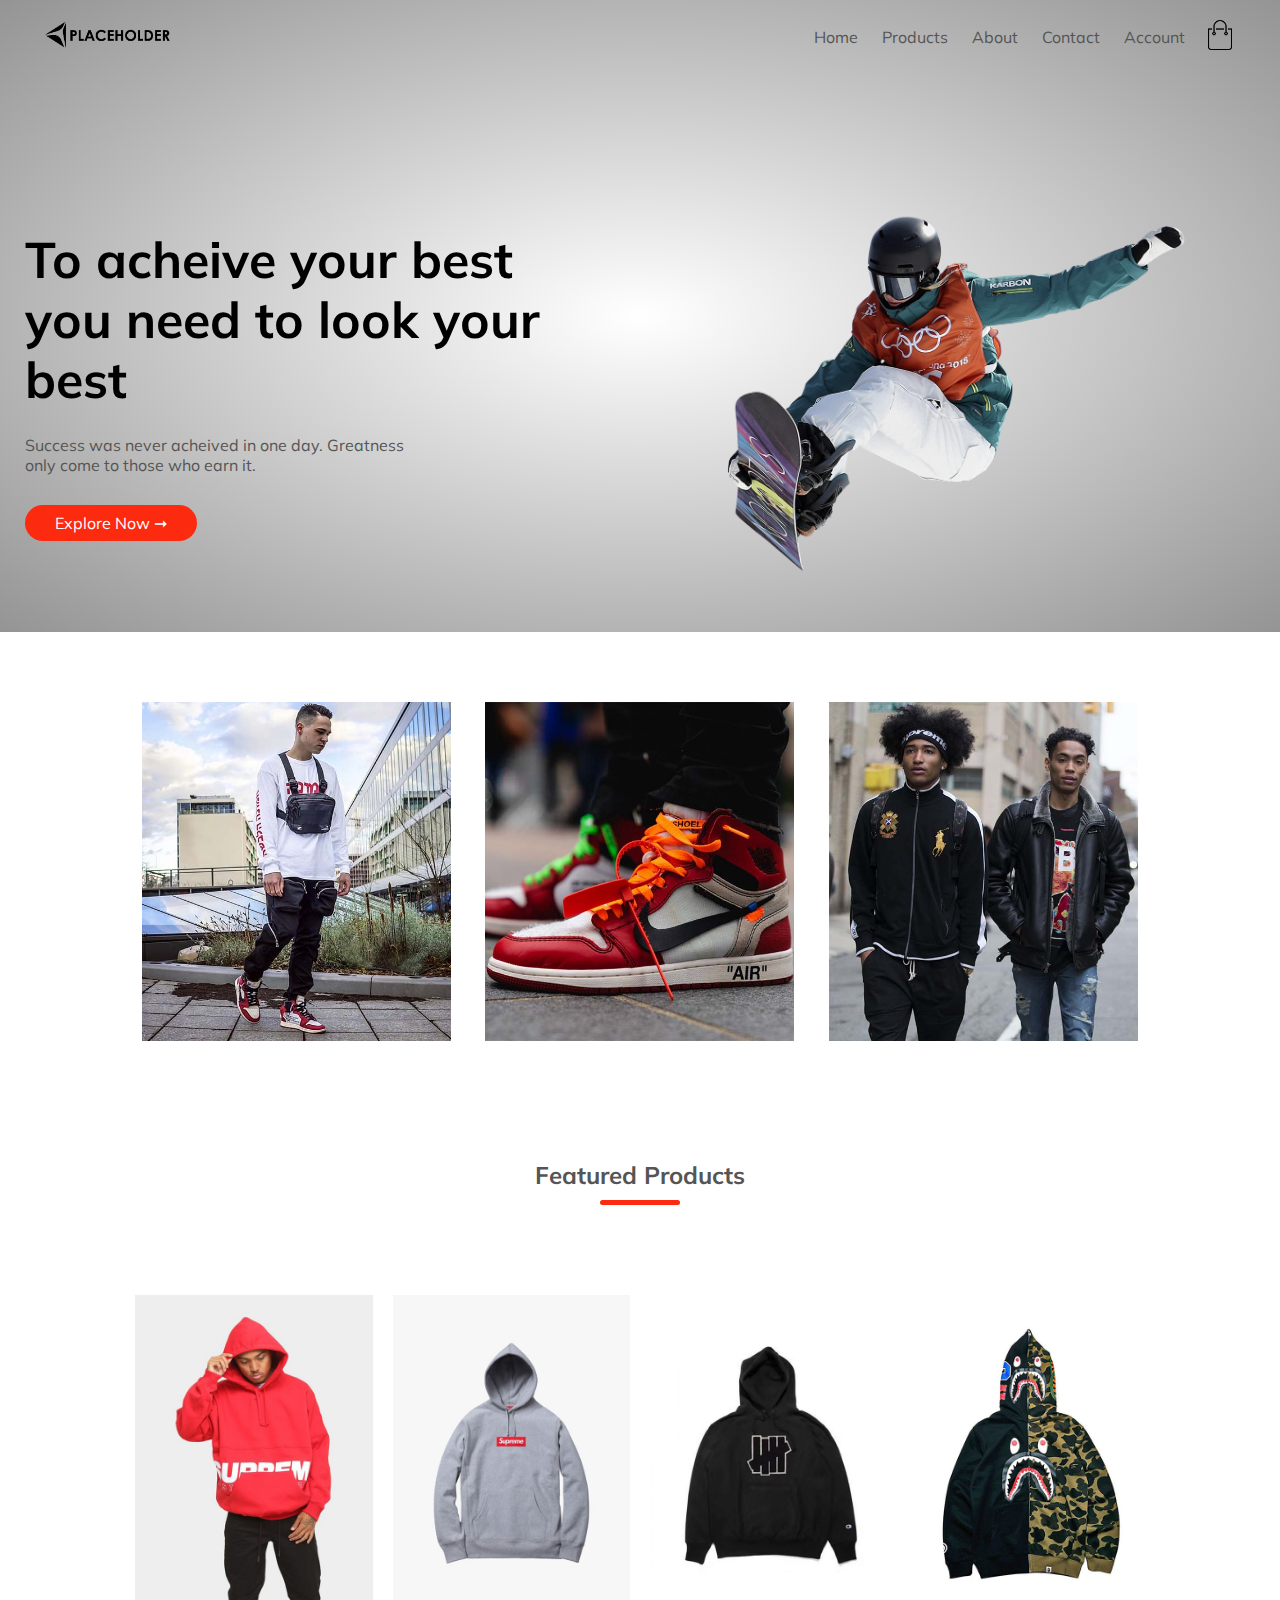
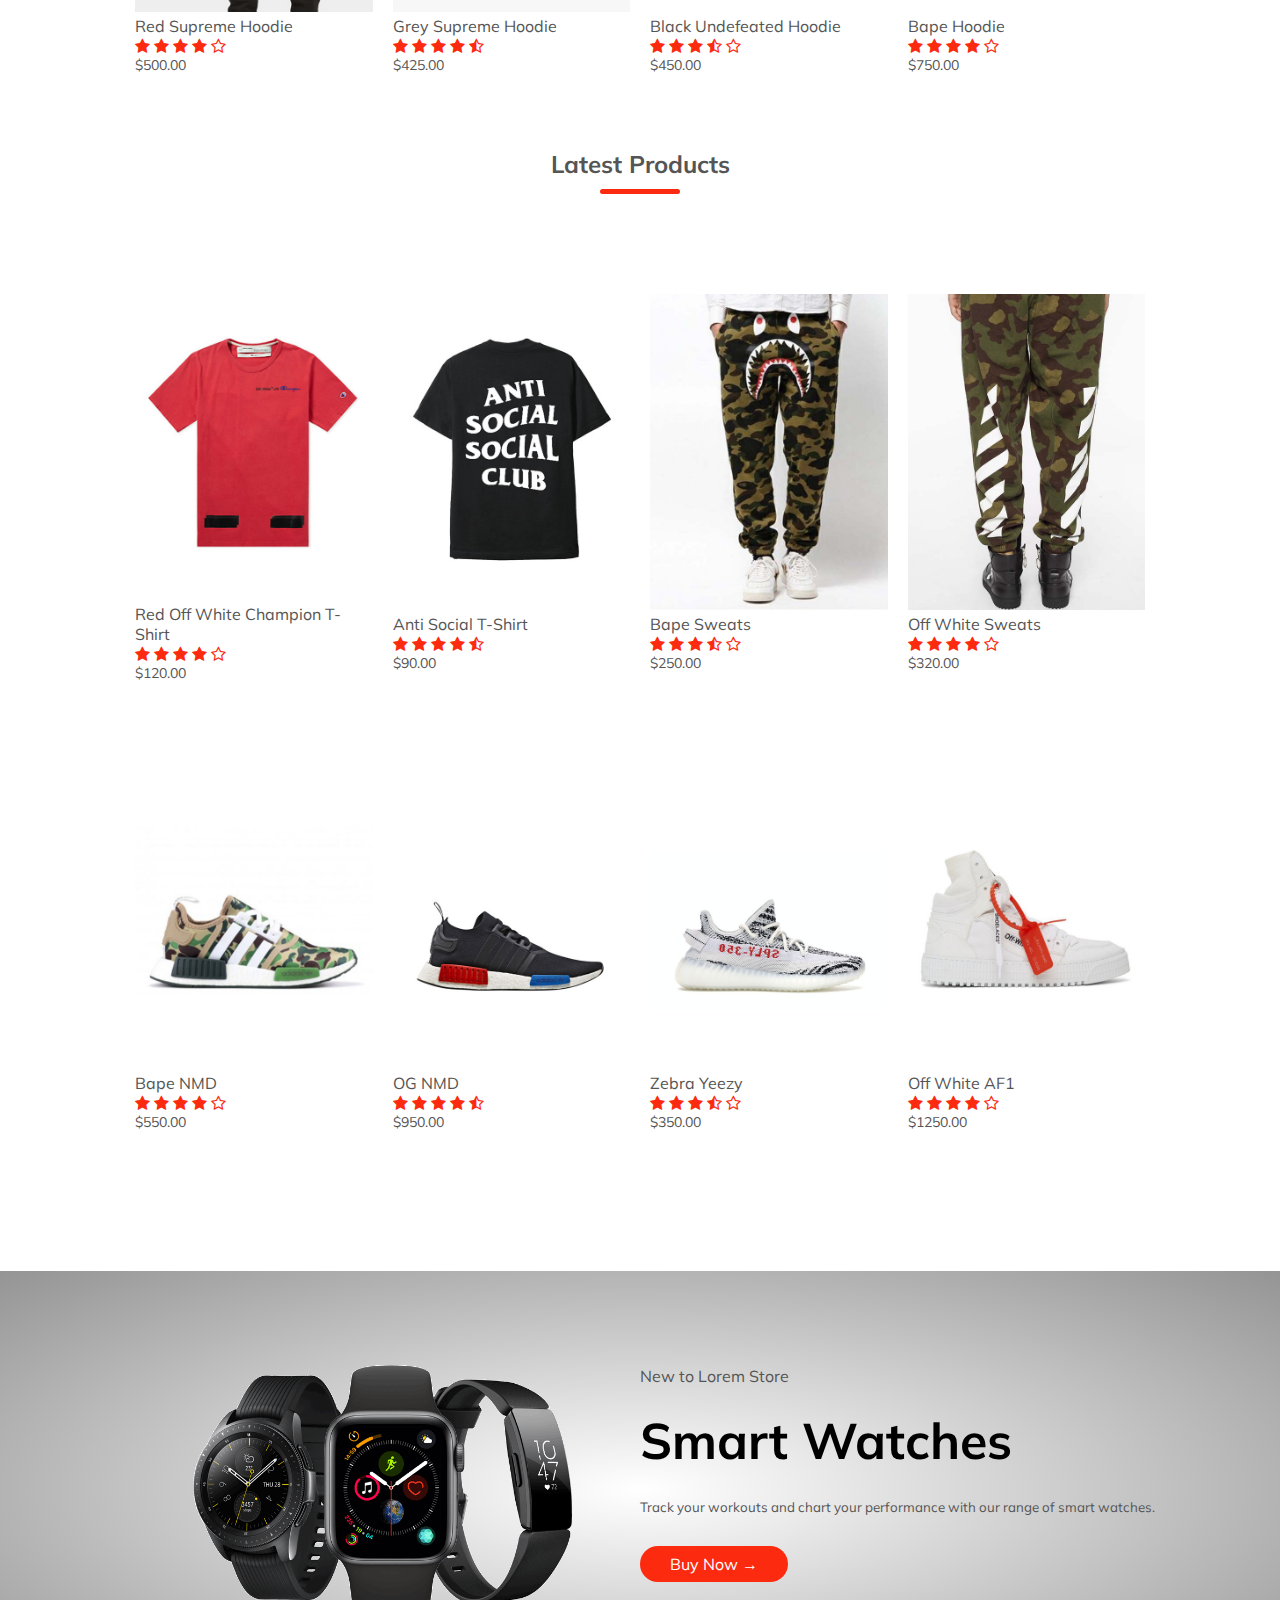
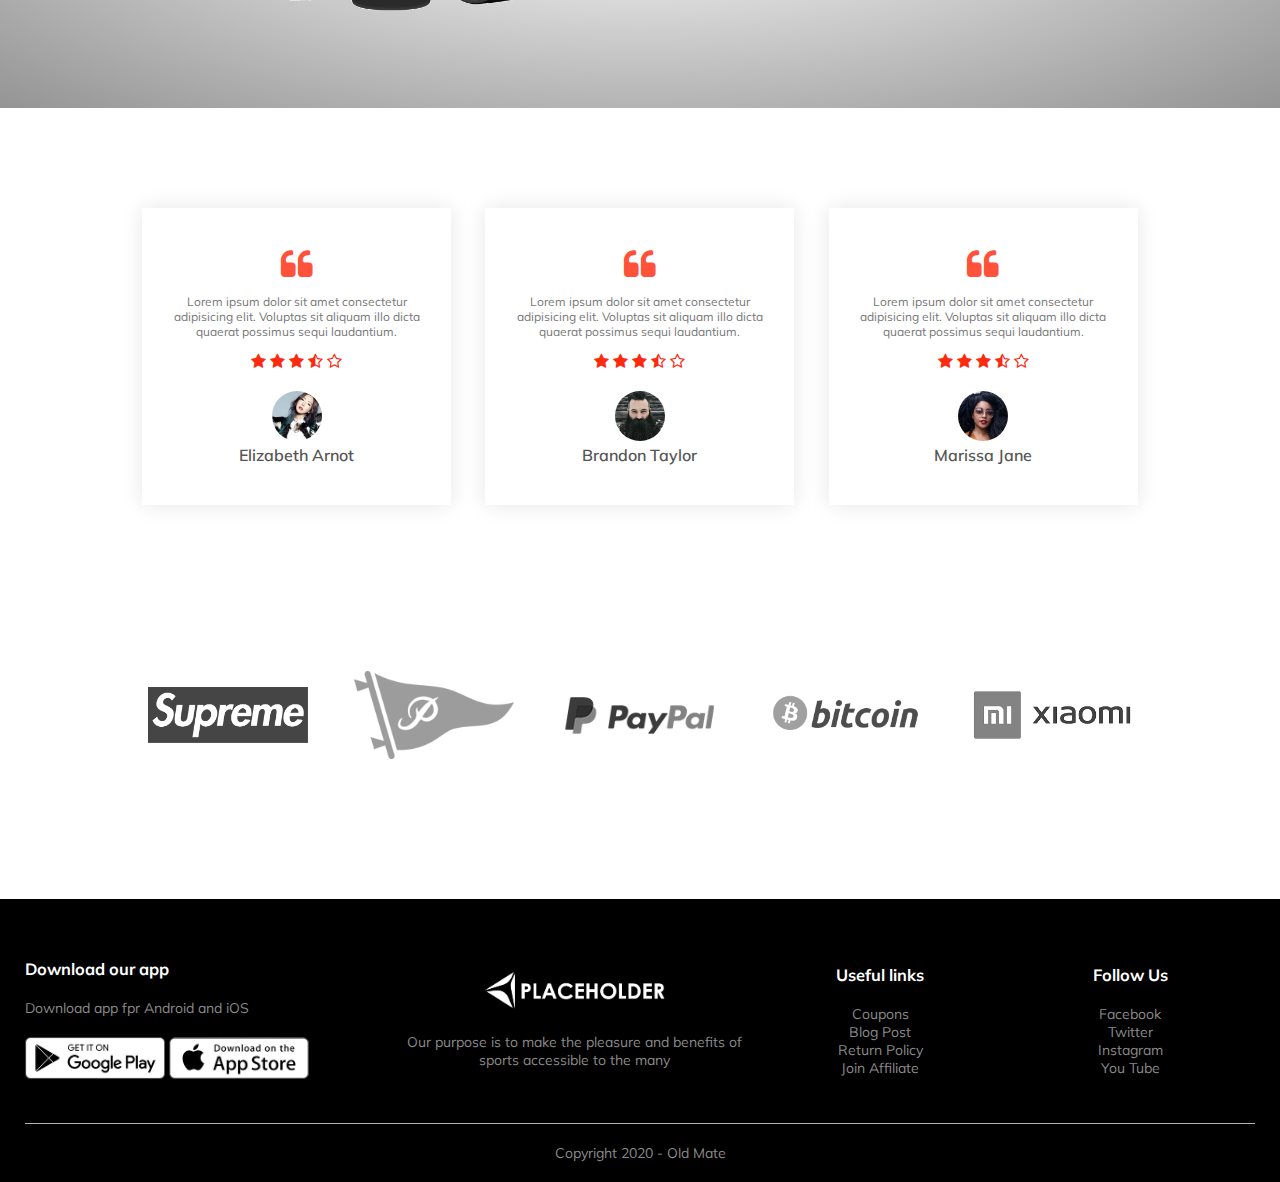
<file: index.html>
<!DOCTYPE html>
<html lang="en">
<head>
  <meta charset="UTF-8">
  
  <meta name="viewport" content="width=device-width, initial-scale=1.0">
  <title>Lorem Store | Ecommerce Website Design</title>
  <link rel="stylesheet" href="style.css">
  <link rel="preconnect" href="https://fonts.gstatic.com">
  <link href="https://fonts.googleapis.com/css2?family=Mulish:wght@300;400;500;700&display=swap" rel="stylesheet">
  <link rel="stylesheet" href="https://stackpath.bootstrapcdn.com/font-awesome/4.7.0/css/font-awesome.min.css">

</head>
<body>
  
<!-- Header Section -->





<div class="header">
  <div class="container">
    <div class="navbar">
      <div class="logo">
        <a href="index.html"><img src="img/logo.png" alt="Red Store logo" width="125px"></a>
      </div>
      <nav>
        <ul id="MenuItems">
          <li><a href="index.html">Home</a></li>
          <li><a href="products.html">Products</a></li>
          <li><a href="">About</a></li>
          <li><a href="">Contact</a></li>
          <li><a href="account.html">Account</a></li>
        </ul>
      </nav>
      <a href="cart.html"><img src="img/cart.png" alt="" width="30px" height="30px"></a>
      <img src="img/menu.png" class="menu-icon" onclick="menutoggle()">
</div>
<div class="row">
  <div class="col-2">
      <h1>To acheive your best<br>you need to look your best</h1>
      <p>Success was never acheived in one day. Greatness<br>only come to those who earn it.</p>
      <a href="" class="btn">Explore Now &#10142;</a>
  </div>
  <div class="col-2">
<img src="img/image1.png">
  </div>
</div>
</div>  
</div>



<!-- Featured Categories -->

<div class="categories">
  <div class="small-container">
    <div class="row">
      <div class="col-3">
        <img src="img/category-1.jpg" alt="">
      </div>
      <div class="col-3"><img src="img/category-2.jpg" alt=""></div>
      <div class="col-3"><img src="img/category-3.jpg" alt=""></div>
    </div>
  </div>
</div>

<!-- Featured Products-->

<div class="small-container">
  <h2 class="title">Featured Products</h2>
  <div class="row">
    <div class="col-4">
      <a href="product-details.html"><img src="img/product-1.jpg" alt=""></a>
      <a href="product-details.html"><h4>Red Supreme Hoodie</h4></a>
      <div class="rating">
        <i class="fa fa-star"></i>
        <i class="fa fa-star"></i>
        <i class="fa fa-star"></i>
        <i class="fa fa-star"></i>
        <i class="fa fa-star-o"></i>
      </div>
      <p>$500.00</p>
    
    </div>
    <div class="col-4"><img src="img/product-2.jpg" alt="">
      <h4>Grey Supreme Hoodie</h4>
      <div class="rating">
        <i class="fa fa-star"></i>
        <i class="fa fa-star"></i>
        <i class="fa fa-star"></i>
        <i class="fa fa-star"></i>
        <i class="fa fa-star-half-o"></i>
      </div>
      <p>$425.00</p>
    
    </div>
    <div class="col-4"><img src="img/product-3.jpg" alt="">
      <h4>Black Undefeated Hoodie</h4>
      <div class="rating">
        <i class="fa fa-star"></i>
        <i class="fa fa-star"></i>
        <i class="fa fa-star"></i>
        <i class="fa fa-star-half-o"></i>
        <i class="fa fa-star-o"></i>
      </div>
      <p>$450.00</p>
    
    </div>
    <div class="col-4"><img src="img/product-4.jpg" alt="">
      <h4>Bape Hoodie</h4>
      <div class="rating">
        <i class="fa fa-star"></i>
        <i class="fa fa-star"></i>
        <i class="fa fa-star"></i>
        <i class="fa fa-star"></i>
        <i class="fa fa-star-o"></i>
      </div>
      <p>$750.00</p>
    
    </div>

  </div>



<h2 class="title">Latest Products</h2>
<div class="row">
  <div class="col-4"><img src="img/product-5.jpg" alt="">
    <h4>Red Off White Champion T-Shirt</h4>
    <div class="rating">
      <i class="fa fa-star"></i>
      <i class="fa fa-star"></i>
      <i class="fa fa-star"></i>
      <i class="fa fa-star"></i>
      <i class="fa fa-star-o"></i>
    </div>
    <p>$120.00</p>
  
  </div>
  <div class="col-4"><img src="img/product-6.jpg" alt="">
    <h4>Anti Social T-Shirt</h4>
    <div class="rating">
      <i class="fa fa-star"></i>
      <i class="fa fa-star"></i>
      <i class="fa fa-star"></i>
      <i class="fa fa-star"></i>
      <i class="fa fa-star-half-o"></i>
    </div>
    <p>$90.00</p>
  
  </div>
  <div class="col-4"><img src="img/product-7.jpg" alt="">
    <h4>Bape Sweats</h4>
    <div class="rating">
      <i class="fa fa-star"></i>
      <i class="fa fa-star"></i>
      <i class="fa fa-star"></i>
      <i class="fa fa-star-half-o"></i>
      <i class="fa fa-star-o"></i>
    </div>
    <p>$250.00</p>
  
  </div>
  <div class="col-4"><img src="img/product-8.jpg" alt="">
    <h4>Off White Sweats</h4>
    <div class="rating">
      <i class="fa fa-star"></i>
      <i class="fa fa-star"></i>
      <i class="fa fa-star"></i>
      <i class="fa fa-star"></i>
      <i class="fa fa-star-o"></i>
    </div>
    <p>$320.00</p>
  
  </div>
</div>
  <div class="row">
    <div class="col-4"><img src="img/product-9.jpg" alt="">
      <h4>Bape NMD</h4>
      <div class="rating">
        <i class="fa fa-star"></i>
        <i class="fa fa-star"></i>
        <i class="fa fa-star"></i>
        <i class="fa fa-star"></i>
        <i class="fa fa-star-o"></i>
      </div>
      <p>$550.00</p>
    
    </div>
    <div class="col-4"><img src="img/product-10.jpg" alt="">
      <h4>OG NMD</h4>
      <div class="rating">
        <i class="fa fa-star"></i>
        <i class="fa fa-star"></i>
        <i class="fa fa-star"></i>
        <i class="fa fa-star"></i>
        <i class="fa fa-star-half-o"></i>
      </div>
      <p>$950.00</p>
    
    </div>
    <div class="col-4"><img src="img/product-11.jpg" alt="">
      <h4>Zebra Yeezy</h4>
      <div class="rating">
        <i class="fa fa-star"></i>
        <i class="fa fa-star"></i>
        <i class="fa fa-star"></i>
        <i class="fa fa-star-half-o"></i>
        <i class="fa fa-star-o"></i>
      </div>
      <p>$350.00</p>
    
    </div>
    <div class="col-4"><img src="img/product-12.jpg" alt="">
      <h4>Off White AF1</h4>
      <div class="rating">
        <i class="fa fa-star"></i>
        <i class="fa fa-star"></i>
        <i class="fa fa-star"></i>
        <i class="fa fa-star"></i>
        <i class="fa fa-star-o"></i>
      </div>
      <p>$1250.00</p>
    
    </div>

  </div>
</div>


<!-- Offer -->

<div class="offer">
  <div class="small-container">
    <div class="row">
      <div class="col-2">
          <img src="img/exclusive.png" class="offer-img" alt="">
      </div>
      <div class="col-2">
        <p>New to Lorem Store</p>
        <h1>Smart Watches</h1>
          <small>Track your workouts and chart your performance with our range of smart watches.</small><br>
          <a href="" class="btn">Buy Now &#8594;</a>
      </div>
    </div>
  </div>
</div>

<!-- Testimonials -->
<div class="testimonial">
  <div class="small-container">
    <div class="row">
      <div class="col-3">
        <i class="fa fa-quote-left"></i>
        <p>Lorem ipsum dolor sit amet consectetur adipisicing elit. Voluptas sit aliquam illo dicta quaerat possimus sequi laudantium.</p>
        <div class="rating">
          <i class="fa fa-star"></i>
          <i class="fa fa-star"></i>
          <i class="fa fa-star"></i>
          <i class="fa fa-star-half-o"></i>
          <i class="fa fa-star-o"></i>
        </div>
        <img src="img/user-1.png" alt="">
        <h3>Elizabeth Arnot</h3>
      </div>
      <div class="col-3">
        <i class="fa fa-quote-left"></i>
        <p>Lorem ipsum dolor sit amet consectetur adipisicing elit. Voluptas sit aliquam illo dicta quaerat possimus sequi laudantium.</p>
        <div class="rating">
          <i class="fa fa-star"></i>
          <i class="fa fa-star"></i>
          <i class="fa fa-star"></i>
          <i class="fa fa-star-half-o"></i>
          <i class="fa fa-star-o"></i>
        </div>
        <img src="img/user-2.png" alt="">
        <h3>Brandon Taylor</h3>
      </div>
      <div class="col-3">
        <i class="fa fa-quote-left"></i>
        <p>Lorem ipsum dolor sit amet consectetur adipisicing elit. Voluptas sit aliquam illo dicta quaerat possimus sequi laudantium.</p>
        <div class="rating">
          <i class="fa fa-star"></i>
          <i class="fa fa-star"></i>
          <i class="fa fa-star"></i>
          <i class="fa fa-star-half-o"></i>
          <i class="fa fa-star-o"></i>
        </div>
        <img src="img/user-3.png" alt="">
        <h3>Marissa Jane</h3>
      </div>
    </div>
  </div>
</div>

<!-- Brands -->

<div class="brands">
  <div class="small-container">
    <div class="row">
      <div class="col-5">
        <img src="img/logo-576px-Supreme_Logo.svg.png" alt="">
      </div>
      <div class="col-5">
        <img src="img/logo-primitive.png" alt="">
      </div>
      <div class="col-5">
        <img src="img/logo-paypal.png" alt="">
      </div>
      <div class="col-5">
        <img src="img/logo-bitcoin.png" alt="">
      </div>
      <div class="col-5">
        <img src="img/logo-mi.png" alt="">
      </div>
    </div>
  </div>
</div>

<!-- Footer -->

<div class="footer">
  <div class="container">
    <div class="row">
      <div class="footer-col-1">
        <h3>Download our app</h3>
        <p>Download app fpr Android and iOS</p>
        <div class="app-logo">
          <img src="img/play-store.png" alt="">
        
          <img src="img/app-store.png" alt="">
        </div>
      </div>
      <div class="footer-col-2">
        <img src="img/logo-white.png" alt="">
        <p>Our purpose is to make the pleasure and benefits of sports accessible to the many</p>
      </div>
      <div class="footer-col-3">
        <h3>Useful links</h3>
        <ul>
          <li>Coupons</li>
          <li>Blog Post</li>
          <li>Return Policy</li>
          <li>Join Affiliate</li>
        </ul>
      </div>
      <div class="footer-col-4">
        <h3>Follow Us</h3>
        <ul>
          <li>Facebook</li>
          <li>Twitter</li>
          <li>Instagram</li>
          <li>You Tube</li>
        </ul>
      </div>
    </div>
    <hr>
    <p class="copyright">Copyright 2020 - Old Mate</p>
  </div>
</div>

<!-- JS for toggle menu -->

<script>
  var MenuItems = document.getElementById("MenuItems");

  MenuItems.style.maxHeight = "0px";

  function menutoggle(){
    if (MenuItems.style.maxHeight == "0px") {
      MenuItems.style.maxHeight = "200px";
    } else {
      MenuItems.style.maxHeight = "0px";
    }
  }
</script>

</body>
</html>
</file>
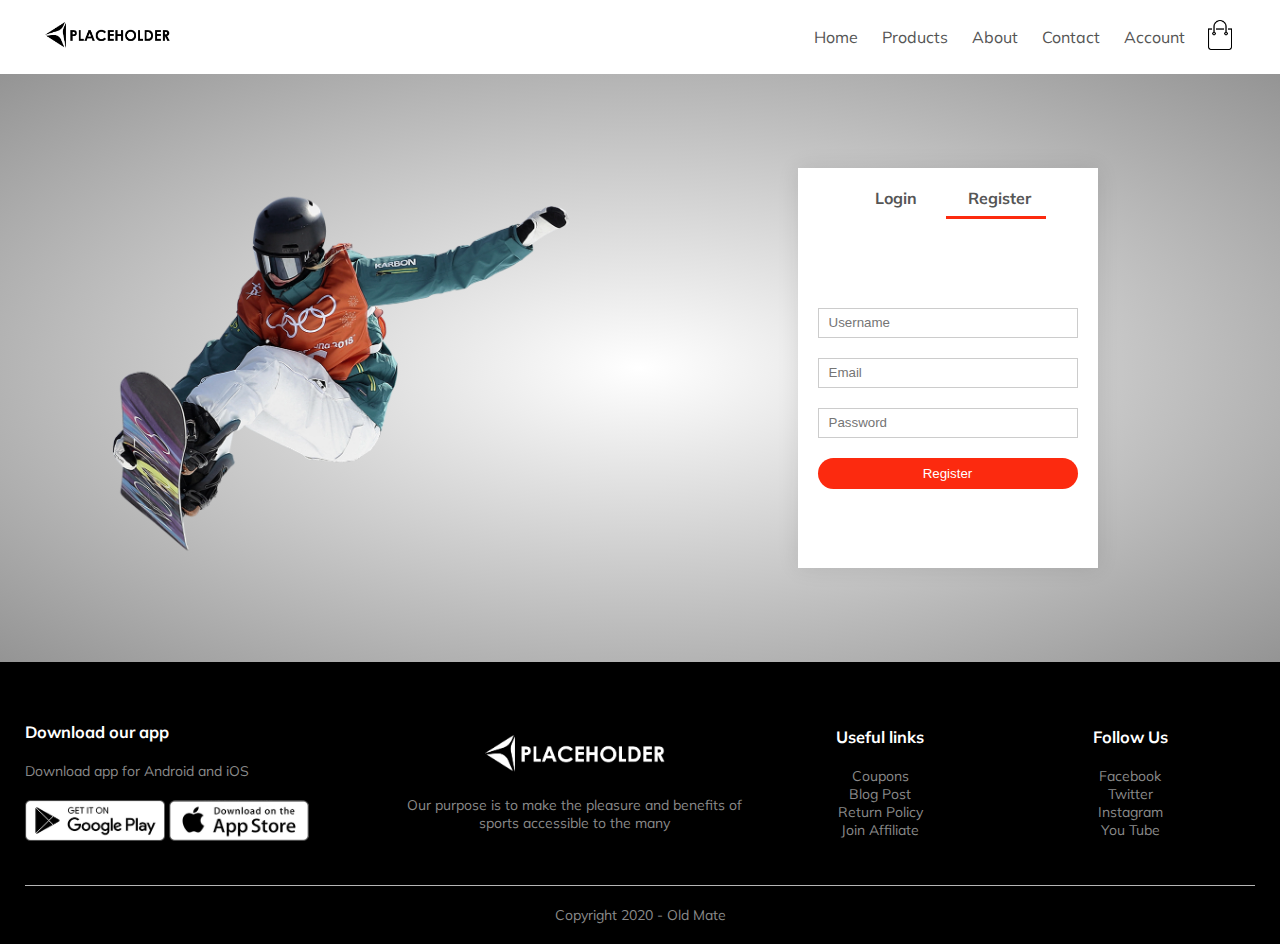
<file: account.html>
<!DOCTYPE html>
<html lang="en">
<head>
  <meta charset="UTF-8">
  
  <meta name="viewport" content="width=device-width, initial-scale=1.0">
  <title>All Products - Lorem Store | Ecommerce Website Design</title>
  <link rel="stylesheet" href="style.css">
  <link rel="preconnect" href="https://fonts.gstatic.com">
  <link href="https://fonts.googleapis.com/css2?family=Mulish:wght@300;400;500;700&display=swap" rel="stylesheet">
  <link rel="stylesheet" href="https://stackpath.bootstrapcdn.com/font-awesome/4.7.0/css/font-awesome.min.css">

</head>
<body>
  
<!-- Header Section -->


<div class="container">
<div class="navbar">
  <div class="logo">
    <a href="index.html"><img src="img/logo.png" alt="Red Store logo" width="125px"></a>
  </div>
  <nav>
    <ul id="MenuItems">
      <li><a href="index.html">Home</a></li>
      <li><a href="products.html">Products</a></li>
      <li><a href="">About</a></li>
      <li><a href="">Contact</a></li>
      <li><a href="account.html">Account</a></li>
    </ul>
  </nav>
  <a href="cart.html"><img src="img/cart.png" alt="" width="30px" height="30px"></a>
  <img src="img/menu.png" class="menu-icon" onclick="menutoggle()">
</div>
</div>  

<!-- Account page -->

<div class="account-page">
  <div class="container">
    <div class="row">
      <div class="col-2">
        <img src="img/image1.png" width="100%">
      </div>
      <div class="col-2">
        <div class="form-container">
          <div class="form-btn">
            <span onclick="login()">Login</span>
            <span onclick="register()">Register</span>
            <hr id="Indicator">
          </div>
          <form id="LoginForm">
            <input type="text" placeholder="Username">
            <input type="password" placeholder="Password">
            <button type="submit" class="btn">Login</button>
            <a href="">Forgot password</a>
          </form>
          <form id="RegForm">
            <input type="text" placeholder="Username">
            <input type="email" placeholder="Email">
            <input type="password" placeholder="Password">
            <button type="submit" class="btn">Register</button>
            
          </form>
        </div>
      </div>
    </div>
  </div>






</div>








<!-- Footer -->

<div class="footer">
  <div class="container">
    <div class="row">
      <div class="footer-col-1">
        <h3>Download our app</h3>
        <p>Download app for Android and iOS</p>
        <div class="app-logo">
          <img src="img/play-store.png" alt="">
        
          <img src="img/app-store.png" alt="">
        </div>
      </div>
      <div class="footer-col-2">
        <img src="img/logo-white.png" alt="">
        <p>Our purpose is to make the pleasure and benefits of sports accessible to the many</p>
      </div>
      <div class="footer-col-3">
        <h3>Useful links</h3>
        <ul>
          <li>Coupons</li>
          <li>Blog Post</li>
          <li>Return Policy</li>
          <li>Join Affiliate</li>
        </ul>
      </div>
      <div class="footer-col-4">
        <h3>Follow Us</h3>
        <ul>
          <li>Facebook</li>
          <li>Twitter</li>
          <li>Instagram</li>
          <li>You Tube</li>
        </ul>
      </div>
    </div>
    <hr>
    <p class="copyright">Copyright 2020 - Old Mate</p>
  </div>
</div>

<!-- JS for toggle menu -->

<script>
  var MenuItems = document.getElementById("MenuItems");

  MenuItems.style.maxHeight = "0px";

  function menutoggle(){
    if (MenuItems.style.maxHeight == "0px") {
      MenuItems.style.maxHeight = "200px";
    } else {
      MenuItems.style.maxHeight = "0px";
    }
  }
</script>


<!-- JS for toggle Form -->


<script>

var LoginForm = document.getElementById("LoginForm");
var RegForm = document.getElementById("RegForm");
var Indicator = document.getElementById("Indicator");


  function register() {
    RegForm.style.transform = "translateX(0px)";
    LoginForm.style.transform = "translateX(0px)";
    Indicator.style.transform = "translateX(100px)";
  }   function login() {
    RegForm.style.transform = "translateX(300px)";
    LoginForm.style.transform = "translateX(300px)";
    Indicator.style.transform = "translateX(0px)";
  }





</script>




</body>
</html>
</file>
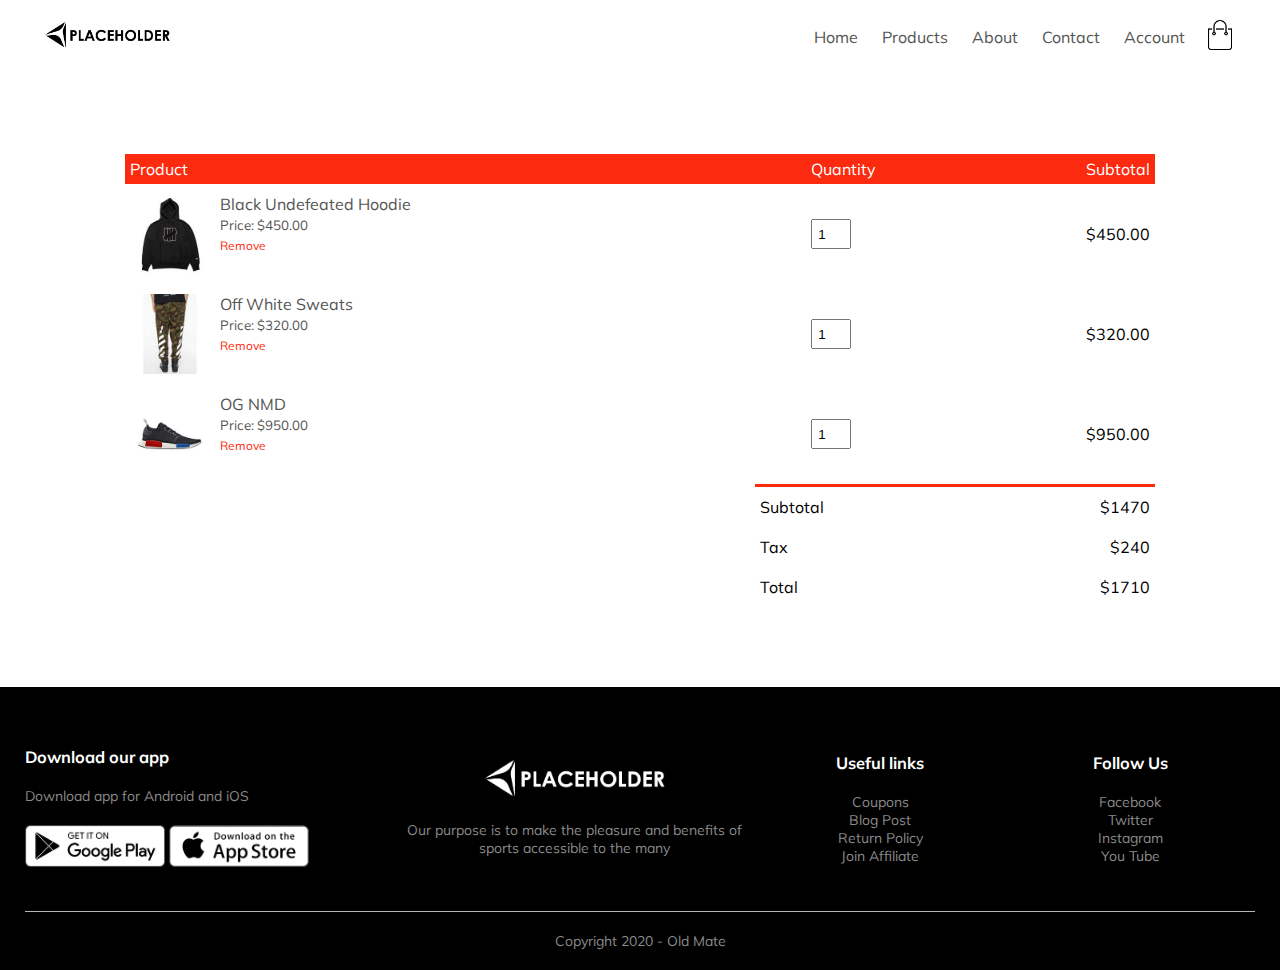
<file: cart.html>
<!DOCTYPE html>
<html lang="en">
<head>
  <meta charset="UTF-8">
  
  <meta name="viewport" content="width=device-width, initial-scale=1.0">
  <title>All Products - Lorem Store | Ecommerce Website Design</title>
  <link rel="stylesheet" href="style.css">
  <link rel="preconnect" href="https://fonts.gstatic.com">
  <link href="https://fonts.googleapis.com/css2?family=Mulish:wght@300;400;500;700&display=swap" rel="stylesheet">
  <link rel="stylesheet" href="https://stackpath.bootstrapcdn.com/font-awesome/4.7.0/css/font-awesome.min.css">

</head>
<body>
  
<!-- Header Section -->


<div class="container">
  <div class="navbar">
    <div class="logo">
      <a href="index.html"><img src="img/logo.png" alt="Red Store logo" width="125px"></a>
    </div>
    <nav>
      <ul id="MenuItems">
        <li><a href="index.html">Home</a></li>
        <li><a href="products.html">Products</a></li>
        <li><a href="">About</a></li>
        <li><a href="">Contact</a></li>
        <li><a href="account.html">Account</a></li>
      </ul>
    </nav>
    <a href="cart.html"><img src="img/cart.png" alt="" width="30px" height="30px"></a>
    <img src="img/menu.png" class="menu-icon" onclick="menutoggle()">
  </div>
  </div>  






<!-- Card item details -->

<div class="small-container cart-page">
  <table>
    <tr>
      <th>Product</th>
      <th>Quantity</th>
      <th>Subtotal</th>
    </tr>
    <tr>
      <td>
        <div class="cart-info">
          <img src="img/buy-1.jpg">
            <div class="">
              <p>Black Undefeated Hoodie</p>
              <small>Price: $450.00</small>
              <br>
              <a href="">Remove</a>
            </div>
        </div>
      </td>
      <td><input type="number" value="1"></td>
      <td>$450.00</td>
    </tr>
    <tr>
      <td>
        <div class="cart-info">
          <img src="img/buy-2.jpg">
            <div class="">
              <p>Off White Sweats</p>
              <small>Price: $320.00</small>
              <br>
              <a href="">Remove</a>
            </div>
        </div>
      </td>
      <td><input type="number" value="1"></td>
      <td>$320.00</td>
    </tr>
    <tr>
      <td>
        <div class="cart-info">
          <img src="img/buy-3.jpg">
            <div class="">
              <p>OG NMD</p>
              <small>Price: $950.00</small>
              <br>
              <a href="">Remove</a>
            </div>
        </div>
      </td>
      <td><input type="number" value="1"></td>
      <td>$950.00</td>
    </tr>
  </table>

  <div class="total-price">
    <table>
      <tr>
        <td>Subtotal</td>
        <td>$1470</td>
      </tr>
      <tr>
        <td>Tax</td>
        <td>$240</td>
      </tr>
      <tr>
        <td>Total</td>
        <td>$1710</td>
      </tr>
    </table>
  </div>






</div>



<!-- Footer -->

<div class="footer">
  <div class="container">
    <div class="row">
      <div class="footer-col-1">
        <h3>Download our app</h3>
        <p>Download app for Android and iOS</p>
        <div class="app-logo">
          <img src="img/play-store.png" alt="">
        
          <img src="img/app-store.png" alt="">
        </div>
      </div>
      <div class="footer-col-2">
        <img src="img/logo-white.png" alt="">
        <p>Our purpose is to make the pleasure and benefits of sports accessible to the many</p>
      </div>
      <div class="footer-col-3">
        <h3>Useful links</h3>
        <ul>
          <li>Coupons</li>
          <li>Blog Post</li>
          <li>Return Policy</li>
          <li>Join Affiliate</li>
        </ul>
      </div>
      <div class="footer-col-4">
        <h3>Follow Us</h3>
        <ul>
          <li>Facebook</li>
          <li>Twitter</li>
          <li>Instagram</li>
          <li>You Tube</li>
        </ul>
      </div>
    </div>
    <hr>
    <p class="copyright">Copyright 2020 - Old Mate</p>
  </div>
</div>

<!-- JS for toggle menu -->

<script>
  var MenuItems = document.getElementById("MenuItems");

  MenuItems.style.maxHeight = "0px";

  function menutoggle(){
    if (MenuItems.style.maxHeight == "0px") {
      MenuItems.style.maxHeight = "200px";
    } else {
      MenuItems.style.maxHeight = "0px";
    }
  }
</script>





</body>
</html>
</file>
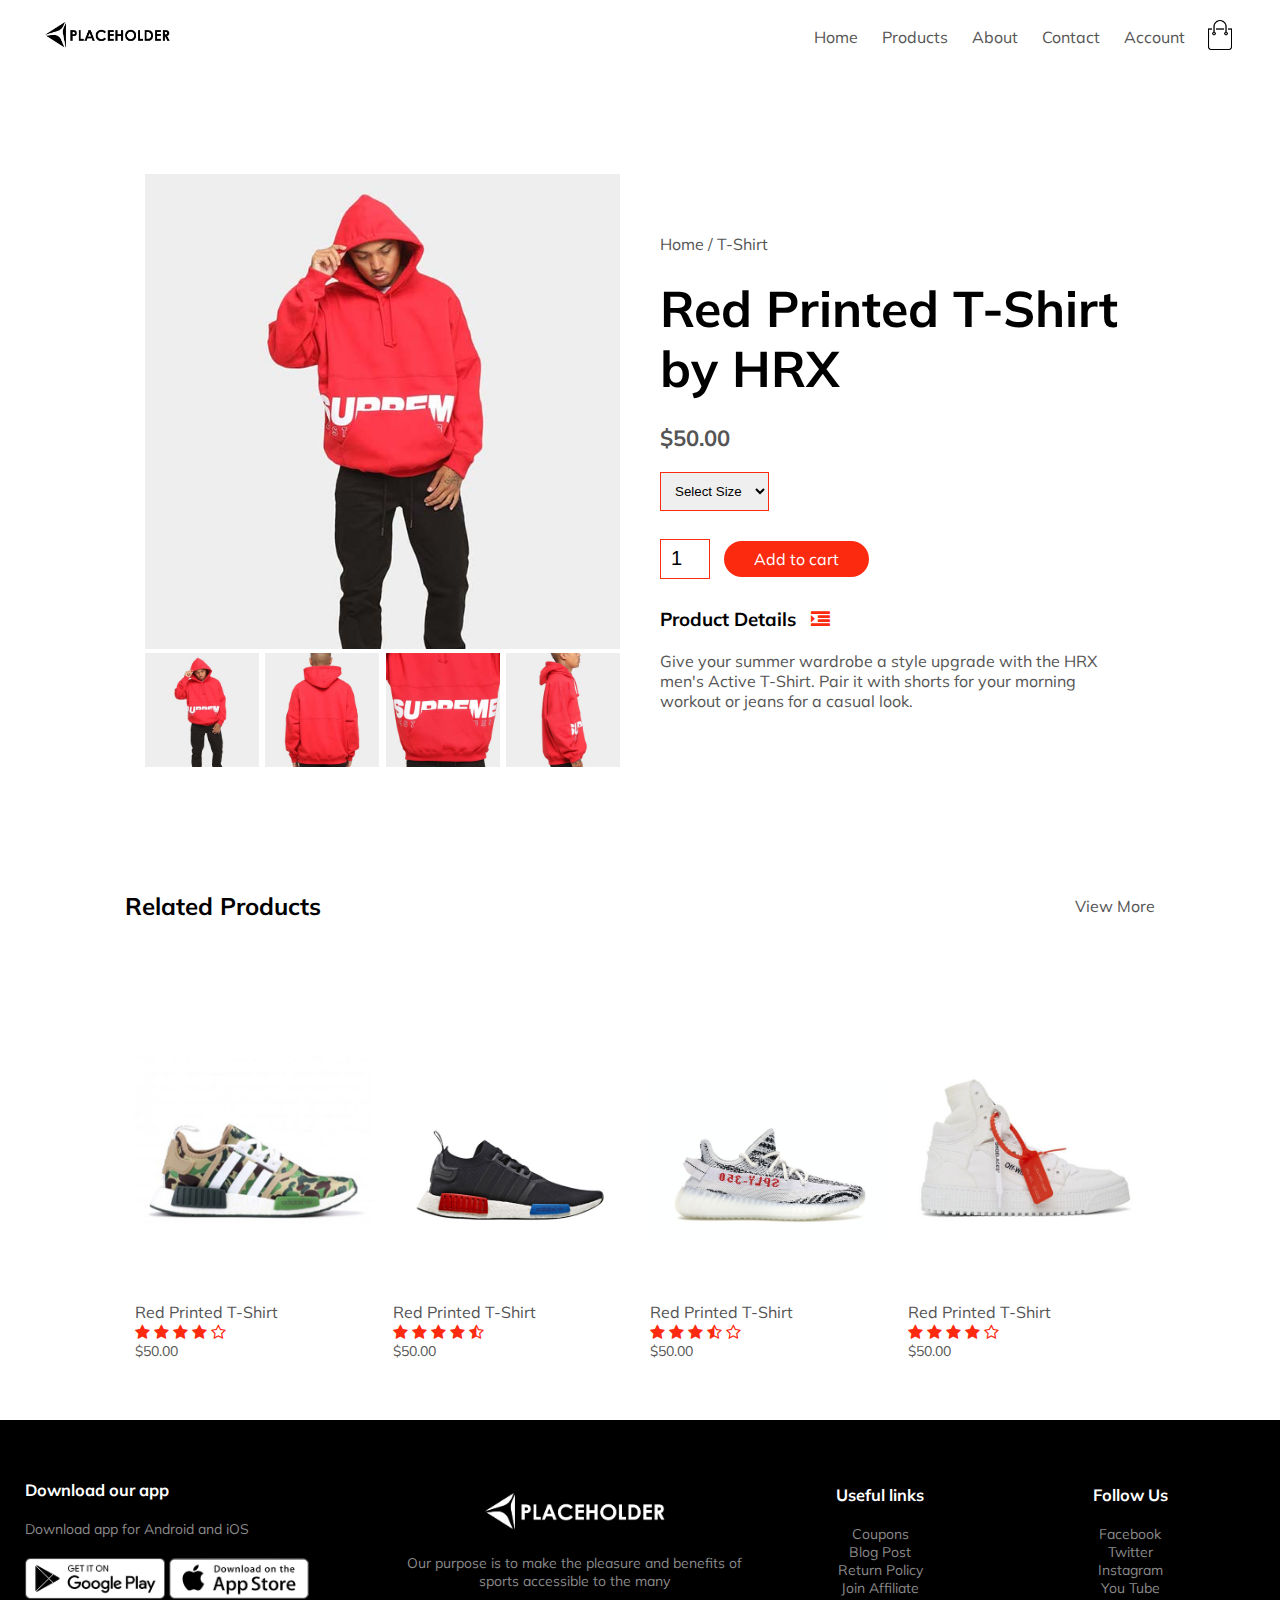
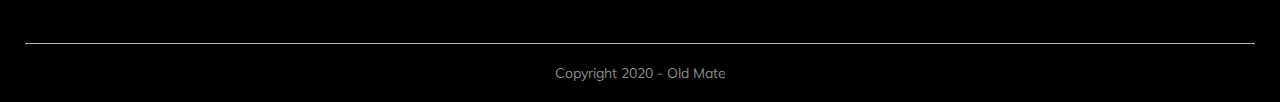
<file: product-details.html>
<!DOCTYPE html>
<html lang="en">
<head>
  <meta charset="UTF-8">
  
  <meta name="viewport" content="width=device-width, initial-scale=1.0">
  <title>All Products - Lorem Store | Ecommerce Website Design</title>
  <link rel="stylesheet" href="style.css">
  <link rel="preconnect" href="https://fonts.gstatic.com">
  <link href="https://fonts.googleapis.com/css2?family=Mulish:wght@300;400;500;700&display=swap" rel="stylesheet">
  <link rel="stylesheet" href="https://stackpath.bootstrapcdn.com/font-awesome/4.7.0/css/font-awesome.min.css">

</head>
<body>
  
<!-- Header Section -->


<div class="container">
  <div class="navbar">
    <div class="logo">
      <a href="index.html"><img src="img/logo.png" alt="Red Store logo" width="125px"></a>
    </div>
    <nav>
      <ul id="MenuItems">
        <li><a href="index.html">Home</a></li>
        <li><a href="products.html">Products</a></li>
        <li><a href="">About</a></li>
        <li><a href="">Contact</a></li>
        <li><a href="account.html">Account</a></li>
      </ul>
    </nav>
    <a href="cart.html"><img src="img/cart.png" alt="" width="30px" height="30px"></a>
    <img src="img/menu.png" class="menu-icon" onclick="menutoggle()">
  </div>
  </div>   


<!-- Single Product Details -->


<div class="small-container single-product">
  <div class="row">
    <div class="col-2">
      <img src="img/gallery-1.jpg" width="100%" id="productImg">


      <div class="small-img-row">
        <div class="small-img-col">
          <img src="img/gallery-1.jpg" width="100%" class="small-img">
        </div>
        <div class="small-img-col">
          <img src="img/gallery-2.jpg" width="100%" class="small-img">
        </div>
        <div class="small-img-col">
          <img src="img/gallery-3.jpg" width="100%" class="small-img">
        </div>
        <div class="small-img-col">
          <img src="img/gallery-4.jpg" width="100%" class="small-img">
        </div>
      </div>




    </div>
    <div class="col-2">
      <p>Home / T-Shirt</p>
      <h1>Red Printed T-Shirt by HRX</h1>
      <h4>$50.00</h4>
      <select>
        <option>Select Size</option>
        <option>XXL</option>
        <option>XL</option>
        <option>Large</option>
        <option>Medium</option>
        <option>Small</option>
      </select>
      <input type="number" value="1">
      <a href="" class="btn">Add to cart</a>
      <h3>Product Details <i class="fa fa-indent"></i></h3>
      <br>
      <p>Give your summer wardrobe a style upgrade with the HRX men's Active T-Shirt. Pair it with shorts for your morning workout or jeans for a casual look.</p>
    </div>
  </div>
</div>

<!-- Title -->
<div class="small-container">
  <div class="row row-2">
    <h2>Related Products</h2>
    <p>View More</p>
  </div>
</div>



<!-- prodcuts -->

<div class="small-container">

  <div class="row">
    <div class="col-4"><img src="img/product-9.jpg" alt="">
      <h4>Red Printed T-Shirt</h4>
      <div class="rating">
        <i class="fa fa-star"></i>
        <i class="fa fa-star"></i>
        <i class="fa fa-star"></i>
        <i class="fa fa-star"></i>
        <i class="fa fa-star-o"></i>
      </div>
      <p>$50.00</p>
    
    </div>
    <div class="col-4"><img src="img/product-10.jpg" alt="">
      <h4>Red Printed T-Shirt</h4>
      <div class="rating">
        <i class="fa fa-star"></i>
        <i class="fa fa-star"></i>
        <i class="fa fa-star"></i>
        <i class="fa fa-star"></i>
        <i class="fa fa-star-half-o"></i>
      </div>
      <p>$50.00</p>
    
    </div>
    <div class="col-4"><img src="img/product-11.jpg" alt="">
      <h4>Red Printed T-Shirt</h4>
      <div class="rating">
        <i class="fa fa-star"></i>
        <i class="fa fa-star"></i>
        <i class="fa fa-star"></i>
        <i class="fa fa-star-half-o"></i>
        <i class="fa fa-star-o"></i>
      </div>
      <p>$50.00</p>
    
    </div>
    <div class="col-4"><img src="img/product-12.jpg" alt="">
      <h4>Red Printed T-Shirt</h4>
      <div class="rating">
        <i class="fa fa-star"></i>
        <i class="fa fa-star"></i>
        <i class="fa fa-star"></i>
        <i class="fa fa-star"></i>
        <i class="fa fa-star-o"></i>
      </div>
      <p>$50.00</p>
    
    </div>

  </div>

  




</div>

<!-- Footer -->

<div class="footer">
  <div class="container">
    <div class="row">
      <div class="footer-col-1">
        <h3>Download our app</h3>
        <p>Download app for Android and iOS</p>
        <div class="app-logo">
          <img src="img/play-store.png" alt="">
        
          <img src="img/app-store.png" alt="">
        </div>
      </div>
      <div class="footer-col-2">
        <img src="img/logo-white.png" alt="">
        <p>Our purpose is to make the pleasure and benefits of sports accessible to the many</p>
      </div>
      <div class="footer-col-3">
        <h3>Useful links</h3>
        <ul>
          <li>Coupons</li>
          <li>Blog Post</li>
          <li>Return Policy</li>
          <li>Join Affiliate</li>
        </ul>
      </div>
      <div class="footer-col-4">
        <h3>Follow Us</h3>
        <ul>
          <li>Facebook</li>
          <li>Twitter</li>
          <li>Instagram</li>
          <li>You Tube</li>
        </ul>
      </div>
    </div>
    <hr>
    <p class="copyright">Copyright 2020 - Old Mate</p>
  </div>
</div>

<!-- JS for toggle menu -->

<script>
  var MenuItems = document.getElementById("MenuItems");

  MenuItems.style.maxHeight = "0px";

  function menutoggle(){
    if (MenuItems.style.maxHeight == "0px") {
      MenuItems.style.maxHeight = "200px";
    } else {
      MenuItems.style.maxHeight = "0px";
    }
  }
</script>


<!-- JS for product gallery -->
<script>
  var productImg = document.getElementById("productImg");
  var smallImg = document.getElementsByClassName("small-img");

    smallImg[0].onclick = function(){
      productImg.src = smallImg[0].src;
    }

    smallImg[1].onclick = function(){
      productImg.src = smallImg[1].src;
    }

    smallImg[2].onclick = function(){
      productImg.src = smallImg[2].src;
    }

    smallImg[3].onclick = function(){
      productImg.src = smallImg[3].src;
    }



</script>




</body>
</html>
</file>
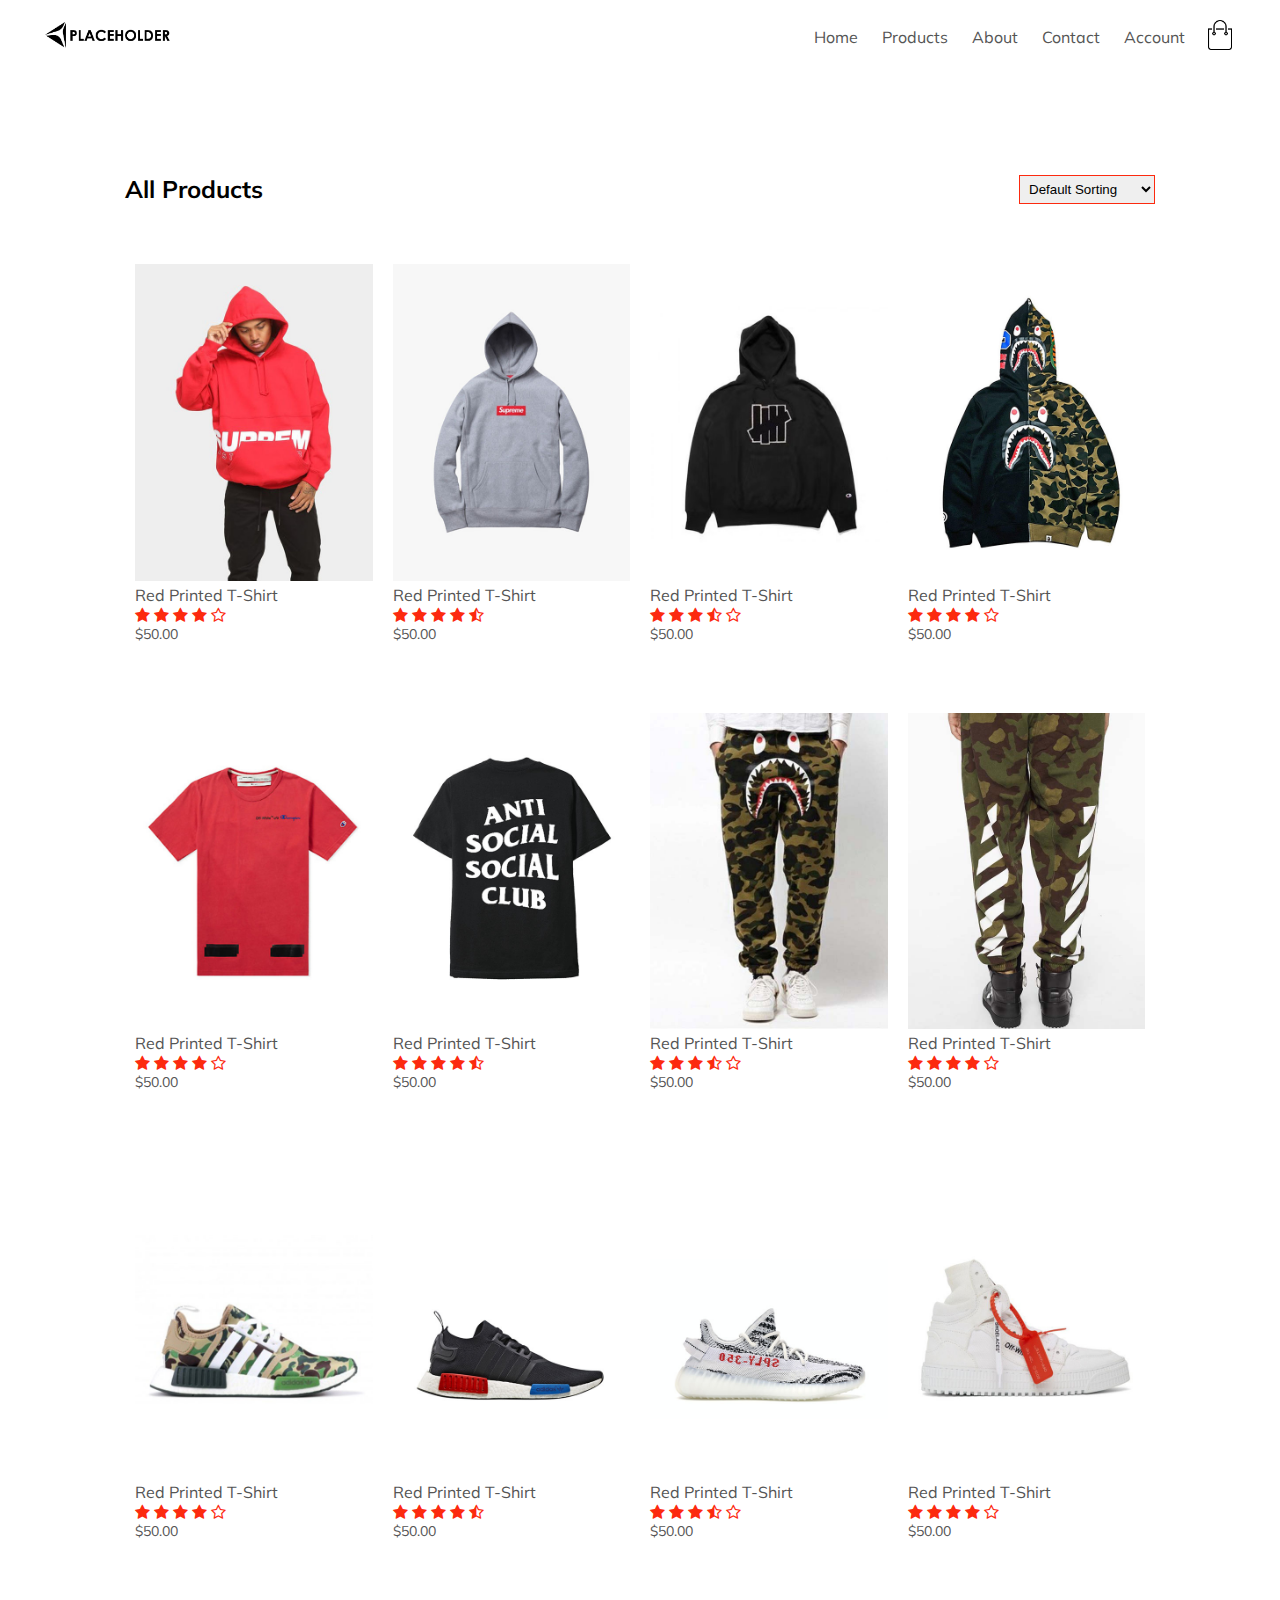
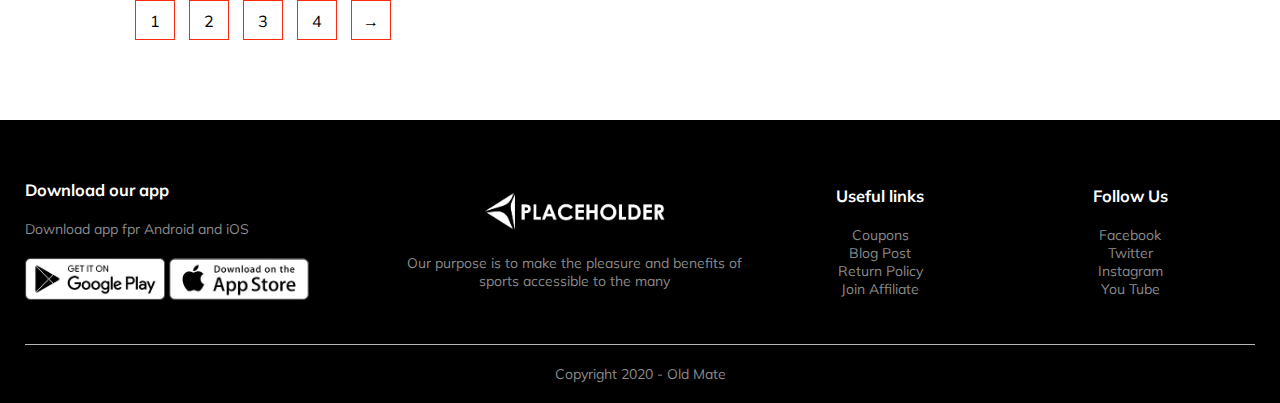
<file: products.html>
<!DOCTYPE html>
<html lang="en">
<head>
  <meta charset="UTF-8">
  
  <meta name="viewport" content="width=device-width, initial-scale=1.0">
  <title>All Products - Lorem Store | Ecommerce Website Design</title>
  <link rel="stylesheet" href="style.css">
  <link rel="preconnect" href="https://fonts.gstatic.com">
  <link href="https://fonts.googleapis.com/css2?family=Mulish:wght@300;400;500;700&display=swap" rel="stylesheet">
  <link rel="stylesheet" href="https://stackpath.bootstrapcdn.com/font-awesome/4.7.0/css/font-awesome.min.css">

</head>
<body>
  
<!-- Header Section -->


<div class="container">
  <div class="navbar">
    <div class="logo">
      <a href="index.html"><img src="img/logo.png" alt="Red Store logo" width="125px"></a>
    </div>
    <nav>
      <ul id="MenuItems">
        <li><a href="index.html">Home</a></li>
        <li><a href="products.html">Products</a></li>
        <li><a href="">About</a></li>
        <li><a href="">Contact</a></li>
        <li><a href="account.html">Account</a></li>
      </ul>
    </nav>
    <a href="cart.html"><img src="img/cart.png" alt="" width="30px" height="30px"></a>
    <img src="img/menu.png" class="menu-icon" onclick="menutoggle()">
  </div>
  </div>  








<div class="small-container">



  <div class="row row-2">
    <h2>All Products</h2>
    <select>
      <option>Default Sorting</option>
      <option>Sort by price</option>
      <option>Sort by popularity</option>
      <option>Sort by rating</option>
      <option>Sort by sale</option>
    </select>
  </div>




  <div class="row">
    <a href="product-details.html"><div class="col-4"><img src="img/product-1.jpg" alt=""></a>
      <a href="product-details.html"><h4>Red Printed T-Shirt</h4></a>
      <div class="rating">
        <i class="fa fa-star"></i>
        <i class="fa fa-star"></i>
        <i class="fa fa-star"></i>
        <i class="fa fa-star"></i>
        <i class="fa fa-star-o"></i>
      </div>
      <p>$50.00</p>
    
    </div>
    <div class="col-4"><img src="img/product-2.jpg" alt="">
      <h4>Red Printed T-Shirt</h4>
      <div class="rating">
        <i class="fa fa-star"></i>
        <i class="fa fa-star"></i>
        <i class="fa fa-star"></i>
        <i class="fa fa-star"></i>
        <i class="fa fa-star-half-o"></i>
      </div>
      <p>$50.00</p>
    
    </div>
    <div class="col-4"><img src="img/product-3.jpg" alt="">
      <h4>Red Printed T-Shirt</h4>
      <div class="rating">
        <i class="fa fa-star"></i>
        <i class="fa fa-star"></i>
        <i class="fa fa-star"></i>
        <i class="fa fa-star-half-o"></i>
        <i class="fa fa-star-o"></i>
      </div>
      <p>$50.00</p>
    
    </div>
    <div class="col-4"><img src="img/product-4.jpg" alt="">
      <h4>Red Printed T-Shirt</h4>
      <div class="rating">
        <i class="fa fa-star"></i>
        <i class="fa fa-star"></i>
        <i class="fa fa-star"></i>
        <i class="fa fa-star"></i>
        <i class="fa fa-star-o"></i>
      </div>
      <p>$50.00</p>
    
    </div>

  </div>

  <div class="row">
    <div class="col-4"><img src="img/product-5.jpg" alt="">
      <h4>Red Printed T-Shirt</h4>
      <div class="rating">
        <i class="fa fa-star"></i>
        <i class="fa fa-star"></i>
        <i class="fa fa-star"></i>
        <i class="fa fa-star"></i>
        <i class="fa fa-star-o"></i>
      </div>
      <p>$50.00</p>
    
    </div>
    <div class="col-4"><img src="img/product-6.jpg" alt="">
      <h4>Red Printed T-Shirt</h4>
      <div class="rating">
        <i class="fa fa-star"></i>
        <i class="fa fa-star"></i>
        <i class="fa fa-star"></i>
        <i class="fa fa-star"></i>
        <i class="fa fa-star-half-o"></i>
      </div>
      <p>$50.00</p>
    
    </div>
    <div class="col-4"><img src="img/product-7.jpg" alt="">
      <h4>Red Printed T-Shirt</h4>
      <div class="rating">
        <i class="fa fa-star"></i>
        <i class="fa fa-star"></i>
        <i class="fa fa-star"></i>
        <i class="fa fa-star-half-o"></i>
        <i class="fa fa-star-o"></i>
      </div>
      <p>$50.00</p>
    
    </div>
    <div class="col-4"><img src="img/product-8.jpg" alt="">
      <h4>Red Printed T-Shirt</h4>
      <div class="rating">
        <i class="fa fa-star"></i>
        <i class="fa fa-star"></i>
        <i class="fa fa-star"></i>
        <i class="fa fa-star"></i>
        <i class="fa fa-star-o"></i>
      </div>
      <p>$50.00</p>
    
    </div>
  </div>
    <div class="row">
      <div class="col-4"><img src="img/product-9.jpg" alt="">
        <h4>Red Printed T-Shirt</h4>
        <div class="rating">
          <i class="fa fa-star"></i>
          <i class="fa fa-star"></i>
          <i class="fa fa-star"></i>
          <i class="fa fa-star"></i>
          <i class="fa fa-star-o"></i>
        </div>
        <p>$50.00</p>
      
      </div>
      <div class="col-4"><img src="img/product-10.jpg" alt="">
        <h4>Red Printed T-Shirt</h4>
        <div class="rating">
          <i class="fa fa-star"></i>
          <i class="fa fa-star"></i>
          <i class="fa fa-star"></i>
          <i class="fa fa-star"></i>
          <i class="fa fa-star-half-o"></i>
        </div>
        <p>$50.00</p>
      
      </div>
      <div class="col-4"><img src="img/product-11.jpg" alt="">
        <h4>Red Printed T-Shirt</h4>
        <div class="rating">
          <i class="fa fa-star"></i>
          <i class="fa fa-star"></i>
          <i class="fa fa-star"></i>
          <i class="fa fa-star-half-o"></i>
          <i class="fa fa-star-o"></i>
        </div>
        <p>$50.00</p>
      
      </div>
      <div class="col-4"><img src="img/product-12.jpg" alt="">
        <h4>Red Printed T-Shirt</h4>
        <div class="rating">
          <i class="fa fa-star"></i>
          <i class="fa fa-star"></i>
          <i class="fa fa-star"></i>
          <i class="fa fa-star"></i>
          <i class="fa fa-star-o"></i>
        </div>
        <p>$50.00</p>
      
      </div>
  
    </div>

    <div class="page-btn">
      <span>1</span>
      <span>2</span>
      <span>3</span>
      <span>4</span>
      <span>&#8594;</span>
    </div>


</div>

<!-- Footer -->

<div class="footer">
  <div class="container">
    <div class="row">
      <div class="footer-col-1">
        <h3>Download our app</h3>
        <p>Download app fpr Android and iOS</p>
        <div class="app-logo">
          <img src="img/play-store.png" alt="">
        
          <img src="img/app-store.png" alt="">
        </div>
      </div>
      <div class="footer-col-2">
        <img src="img/logo-white.png" alt="">
        <p>Our purpose is to make the pleasure and benefits of sports accessible to the many</p>
      </div>
      <div class="footer-col-3">
        <h3>Useful links</h3>
        <ul>
          <li>Coupons</li>
          <li>Blog Post</li>
          <li>Return Policy</li>
          <li>Join Affiliate</li>
        </ul>
      </div>
      <div class="footer-col-4">
        <h3>Follow Us</h3>
        <ul>
          <li>Facebook</li>
          <li>Twitter</li>
          <li>Instagram</li>
          <li>You Tube</li>
        </ul>
      </div>
    </div>
    <hr>
    <p class="copyright">Copyright 2020 - Old Mate</p>
  </div>
</div>

<!-- JS for toggle menu -->

<script>
  var MenuItems = document.getElementById("MenuItems");

  MenuItems.style.maxHeight = "0px";

  function menutoggle(){
    if (MenuItems.style.maxHeight == "0px") {
      MenuItems.style.maxHeight = "200px";
    } else {
      MenuItems.style.maxHeight = "0px";
    }
  }
</script>

</body>
</html>
</file>
<file: style.css>
* {
  margin: 0;
  padding: 0;
  box-sizing: border-box;
}

.logo img {
  width: 125px;
}

body {
  font-family: 'Mulish', sans-serif;
}

.navbar {
  display: flex;
  align-items: center;
  padding: 20px;
}

nav {
  flex: 1;
  text-align: right;
}

nav ul {
  display: inline-block;
  list-style-type: none;
}

nav ul li {
  display: inline-block;
  margin-right: 20px;
}

a {
  text-decoration: none;
  color: #555;

}

p {
  color: #555;
}


.container {
  max-width: 1300px;
  margin: auto;
  padding-left: 25px;
  padding-right: 25px;

}

.row {
  display: flex;
  align-items: center;
  flex-wrap: wrap;
  justify-content: space-around;
}

.col-2 {
  flex-basis: 50%;
  min-width: 300px;
}

.col-2 img {
  max-width: 100%;
  padding: 50px 0;
}

.col-2 h1 {
  font-size: 50px;
  line-height: 60px;
  margin: 25px 0;
}

.btn {
  display: inline-block;
  background: #fc2a0f;
  color: #fff;
  padding: 8px 30px;
  margin: 30px 0px;
  border-radius: 30px;
  transition: background 0.5s;
}

.btn:hover {
  background: #563434;
}


.header {
  background: radial-gradient(#fff, #949494)
}

.header .row {
  margin-top: 70px;
}

.categories {
  margin: 70px 0;
}

.col-3 {
  flex-basis: 30%;
  min-width: 250px;
  margin-bottom: 30px;
}

.col-3 img {
  width: 100%;
}


.small-container {
  max-width: 1080px;
  margin: auto;
  padding-left: 25px;
  padding-right: 25px;
}

.col-4 {
  flex-basis: 25%;
  padding: 10px;
  min-width: 200px;
  margin-bottom: 50px;
  transition: transform 0.5s;
}

.col-4 img {
  width: 100%;
}

.title {
  text-align: center;
  margin: 0 auto 80px;
  position: relative;
  line-height: 60px;
  color: #555;
}

.title::after {
  content: '';
  background: #fc2a0f;
  width: 80px;
  height: 5px;
  border-radius: 5px;
  position: absolute;
  bottom: 0;
  left: 50%;
  transform: translateX(-50%);
}


h4 {
  color: #555;
  font-weight: normal;

}

.col-4 p {
  font-size: 14px;
}

.rating .fa {
  color: #fc2a0f;
}

.col-4:hover {
  transform: translateY(-5px);
}

/*---- offer -----*/
.offer {
  background: radial-gradient(#fff, #949494);
  margin-top: 80px;
  padding: 30px 0;
}

.col-2 .offer-img {
  padding: 50px;
}


small {
  color: #555;

}

/* Testimonial */

.testimonial {
  padding-top: 100px;
}

.testimonial .col-3 {
  text-align: center;
  padding: 40px 20px;
  box-shadow: 0 0 20px 0px rgba(0,0,0,0.1);
  cursor: pointer;
  transition: transform 0.5s
}

.testimonial .col-3:hover {
transform: translateY(-10px);
}

.testimonial .col-3 img {
  width: 50px;
  margin-top: 20px;
  border-radius: 50%;
}

.fa.fa-quote-left {
  font-size: 34px;
  color: #ff523b
}

.col-3 p {
  font-size: 12px;
  margin: 12px 0;
  color: #777;
}

.testimonial .col-3 h3 {
  font-weight: 600;
  color: #555;
  font-size: 16px;
}


/* Brands */



.brands {
  margin: 100px auto;
}

.col-5 {
  width: 160px;
}

.col-5 img {
  width: 100%;
  cursor: pointer;
  filter: grayscale(100%);
}

.col-5 img:hover {
  filter: grayscale(0);
}


/* Footer */

.footer {
  background: #000;
  color: #8a8a8a;
  font-size: 14px;
  padding: 60px 0 20px;
}

.footer p {
  color: #8a8a8a;
}

.footer h3 {
  color: white;
  margin-bottom: 20px;
}

.footer-col-1, .footer-col-2, .footer-col-3, .footer-col-4 {
  min-width: 250px;
  margin-bottom: 20px;
}

.footer-col-1 {
  flex-basis: 30%;
}

.footer-col-2 {
  flex: 1;
  text-align: center;
}

.footer-col-2 img {
  width: 180px;
  margin-bottom: 20px;
}

.footer-col-3, .footer-col-4 {
  flex-basis: 12%;
  text-align: center;
}

ul {
  list-style-type: none;
}

.app-logo {
  margin-top: 20px;
}

.app-logo img {
  width: 140px;
}

.footer hr {
  border: none;
  background: #b5b5b5;
  height: 1px;
  margin: 20px 0;
}

.copyright {
  text-align: center;
}

.menu-icon {
  width: 28px;
  margin-left: 20px;
  display: none;
}


/* Media Query for menu */

@media only screen and (max-width: 800px) {
  nav ul {
    position: absolute;
    top: 70px;
    left: 0;
    background: #333;
    width: 100%;
    overflow: hidden;
    transition: max-height 0.5s;
  }
  nav ul li {
    display: block;
    margin-right: 50px;
    margin-top: 10px;
    margin-bottom: 10px;
  }

  nav ul li a {
    color: #ffffff;
  }

  .menu-icon {
    display: block;
    cursor: pointer;
  }
}

/* All Products */

.row-2 {
  justify-content: space-between;
  margin: 100px auto 50px;
}

select {
  border: 1px solid #fc2a0f;
  padding: 5px;
}

select:focus {
  outline: none;
}

.page-btn {
  margin: 0 auto 80px;
}

.page-btn span {
  display: inline-block;
  border: 1px solid #fc2a0f;
  margin-left: 10px;
  width: 40px;
  height: 40px;
  text-align: center;
  line-height: 40px;
  cursor: pointer;

}

.page-btn span:hover {
  background: #fc2a0f;
  color: white;
}


/* single product details */


.single-product {
  margin-top: 80px;
}

.single-product .col-2 img {
  padding: 0;
}

.single-product .col-2 {
  padding: 20px;
}

.single-product h4 {
  margin: 20px 0;
  font-size: 22px;
  font-weight: bold; 
}

.single-product select {
  display: block;
  padding: 10px;
  margin-top: 20px;
}


.single-product input {
  width: 50px;
  height: 40px;
  padding-left: 10px;
  font-size: 20px;
  margin-right: 10px;
  border: 1px solid #fc2a0f;

}

input:focus {
  outline: none;
}

.single-product .fa {
  color: #fc2a0f;
  margin-left: 10px;
}

.small-img-row {
  display: flex;
  justify-content: space-between;
}

.small-img-col {
  flex-basis: 24%;
  cursor: pointer;
}

/* Cart Items */

.cart-page {
  margin: 80px auto;
}


table {
  width: 100%;
  border-collapse: collapse;
}


.cart-info {
  display: flex;
  flex-wrap: wrap;
}


th {
  text-align: left;
  padding: 5px;
  color: #fff;
  background: #fc2a0f;
  font-weight: normal;
}

td {
  padding: 10px 5px;
}

td input {
  width: 40px;
  height: 30px;
  padding: 5px;
}

td a {
  color: #fc2a0f;
  font-size: 12px;
}

td img {
  width: 80px;
  height: 80px;
  margin-right: 10px;
}

.total-price {
  display: flex;
  justify-content: flex-end;
}

.total-price table {
  border-top: 3px solid #fc2a0f;
  width: 100%;
  max-width: 400px;
}

td:last-child {
  text-align: right;
}

th:last-child {
  text-align: right;
}




/* Account Page */

.account-page {
  padding: 50px 0;
  background: radial-gradient(#fff, #949494)
}

.form-container {
  background: #ffffff;
  width: 300px;
  height: 400px;
  position: relative;
  text-align: center;
  padding: 20px 0;
  margin: auto;
  box-shadow: 0 0 20px 0px rgba(0,0,0,0.1);
  overflow: hidden;

}

.form-container span {
  font-weight: bold;
  padding: 0 10px;
  color: #555;
  cursor: pointer;
  width: 100px;
  display: inline-block;
}

.form-btn {
  display: inline-block;
  
}

.form-container form {
  max-width: 300px;
  padding: 0 20px;
  position: absolute;
  top: 130px;
  transition: transform 1s;
}


form input {
  width: 100%;
  height: 30px;
  margin: 10px 0;
  padding: 0 10px;
  border: 1px solid #ccc;
}

form .btn {
  width: 100%;
  border: none;
  cursor: pointer;
  margin: 10px 0;
}

form .btn:focus {
  outline: none;
}


#LoginForm {
  left: -300px;
}

#RegForm {
  left: 0;
}

form a {
  font-size: 12px;
}

#Indicator {
  width: 100px;
  border: none;
  background: #fc2a0f;
  height: 3px;
  margin-top: 8px;
  transform: translateX(100px);
  transition: transform 1s;
}








/* Media Query for less than 600 screen size */


@media only screen and (max-width: 600px) {
  .row {
    text-align: center;

  }
  .col-2, .col-3, .col-4 {
    flex-basis: 100%;
  }
  .single-product .row {
    text-align: left;
  }
  .single-product .col-2 {
    padding: 20px 0;
  }

  .single-product h1 {
    font-size: 20px;
    line-height: 32px;
  }

  .cart-info p {
    display: none;
  }





}
</file>
